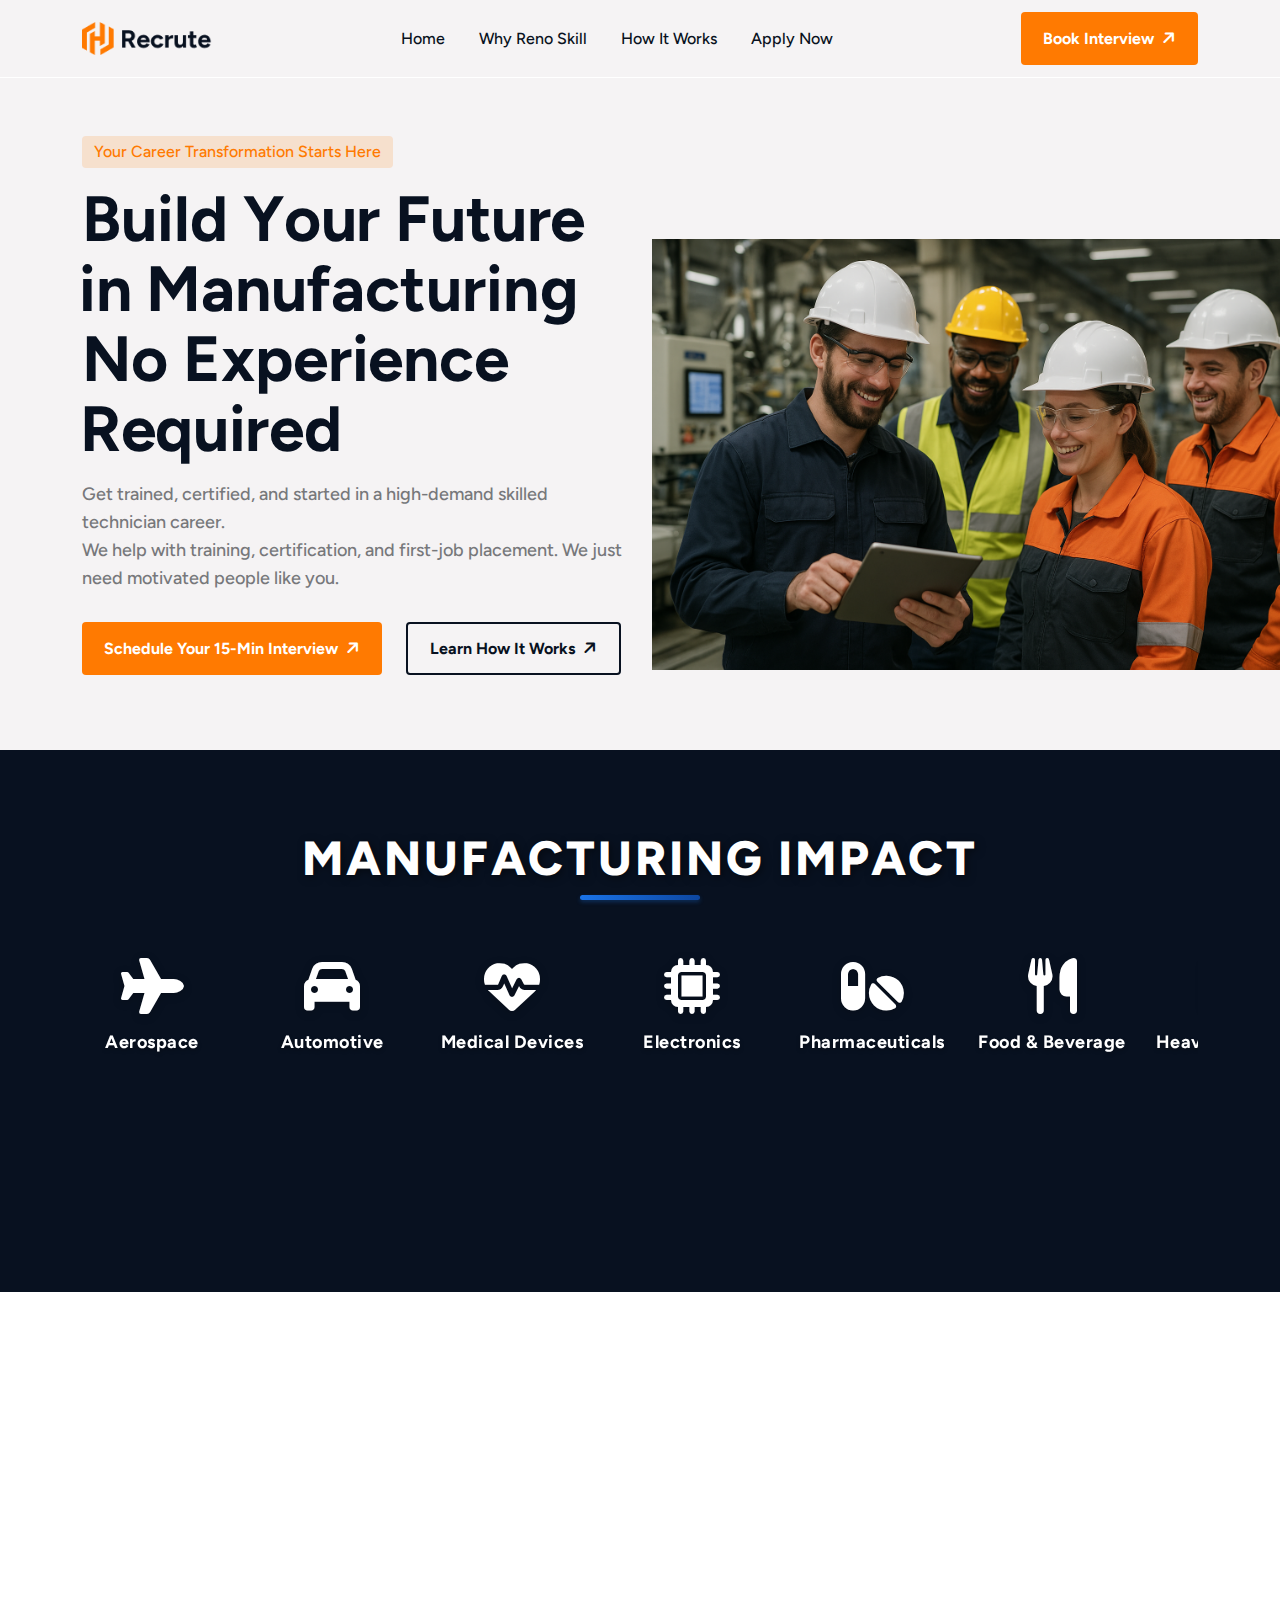
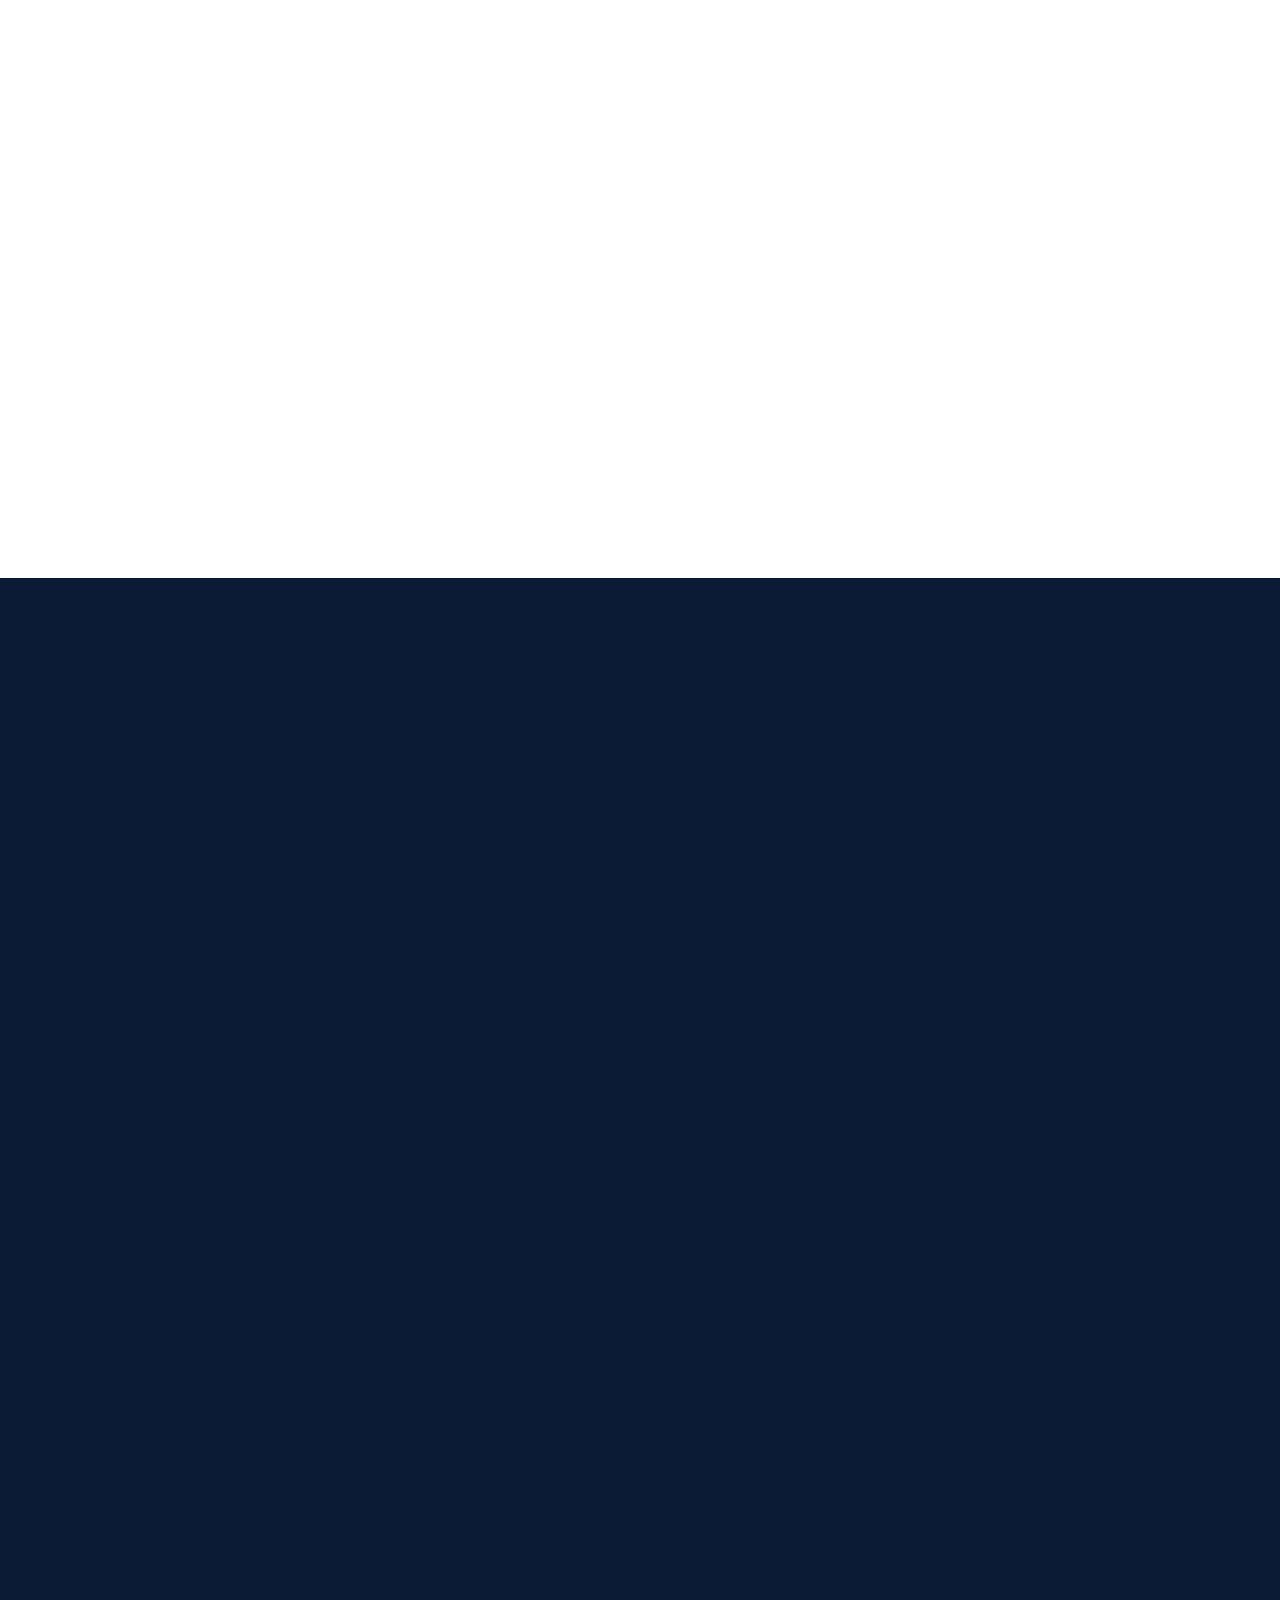
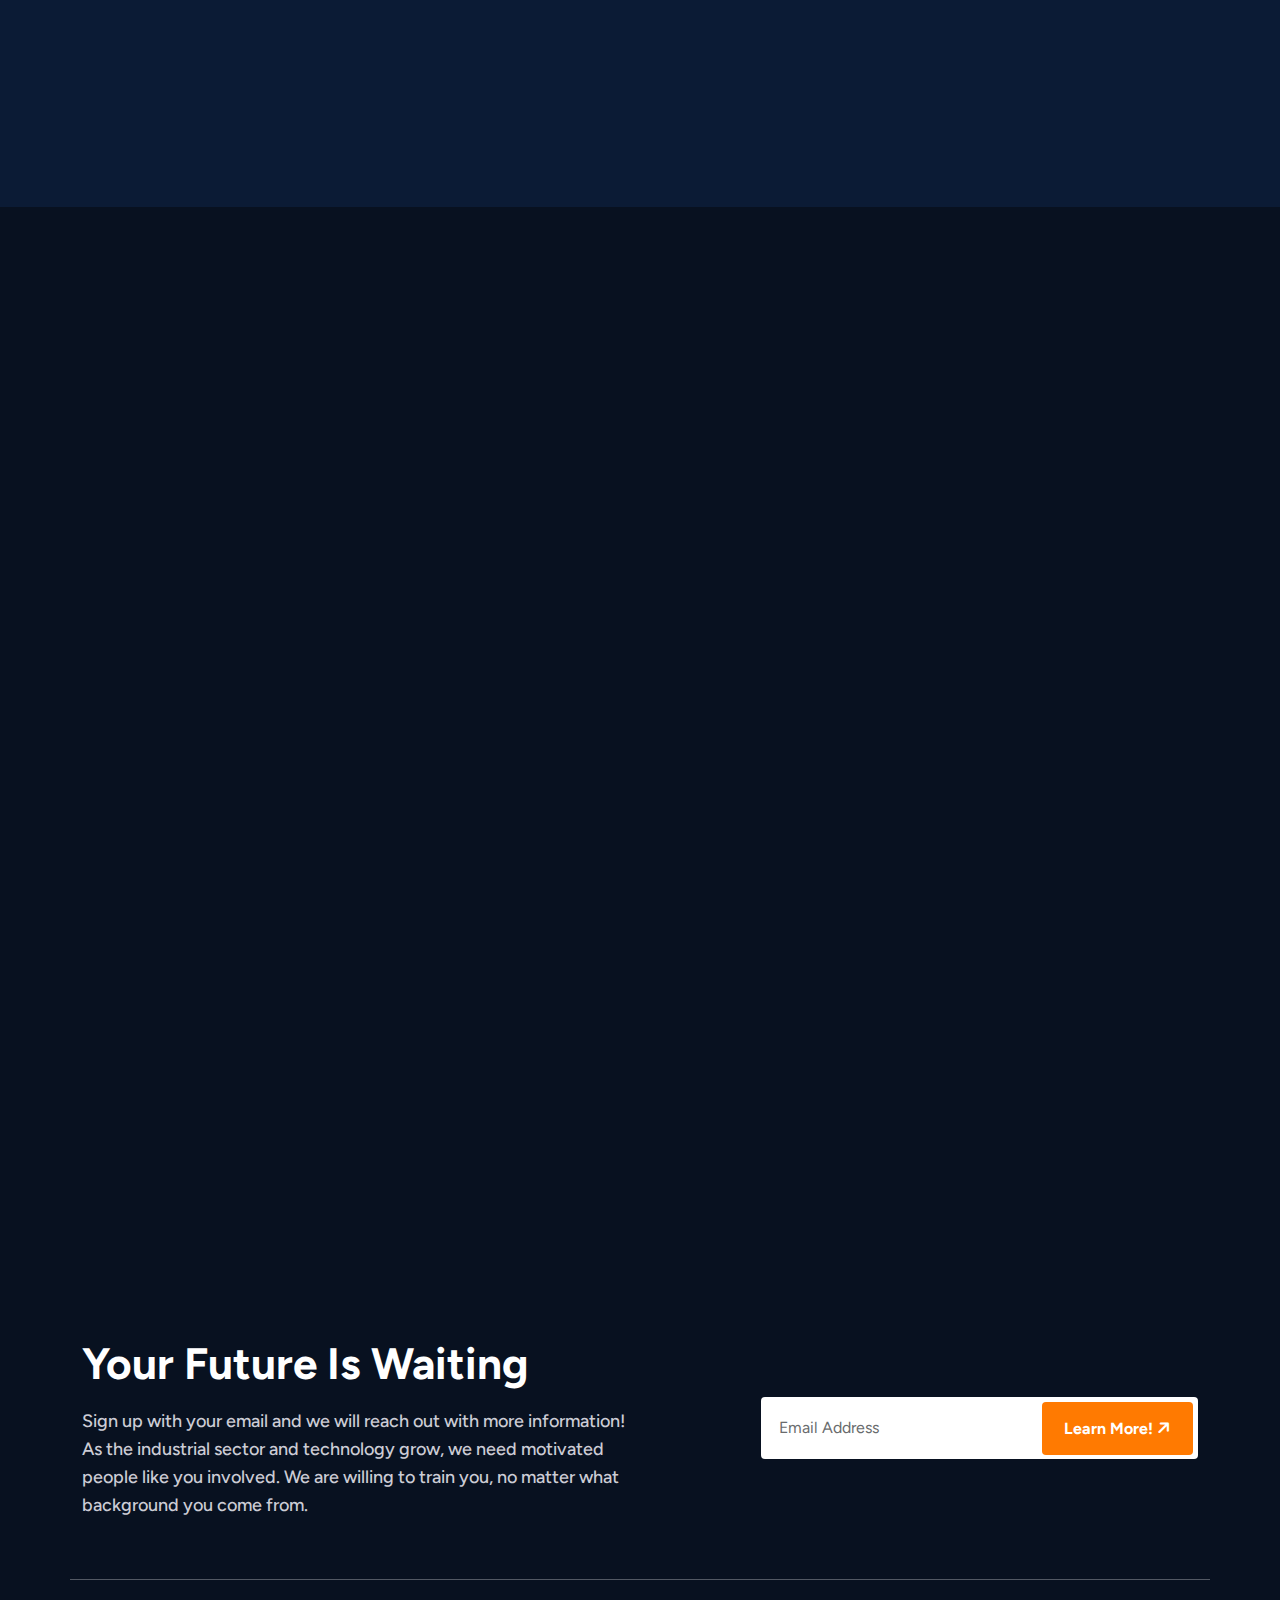
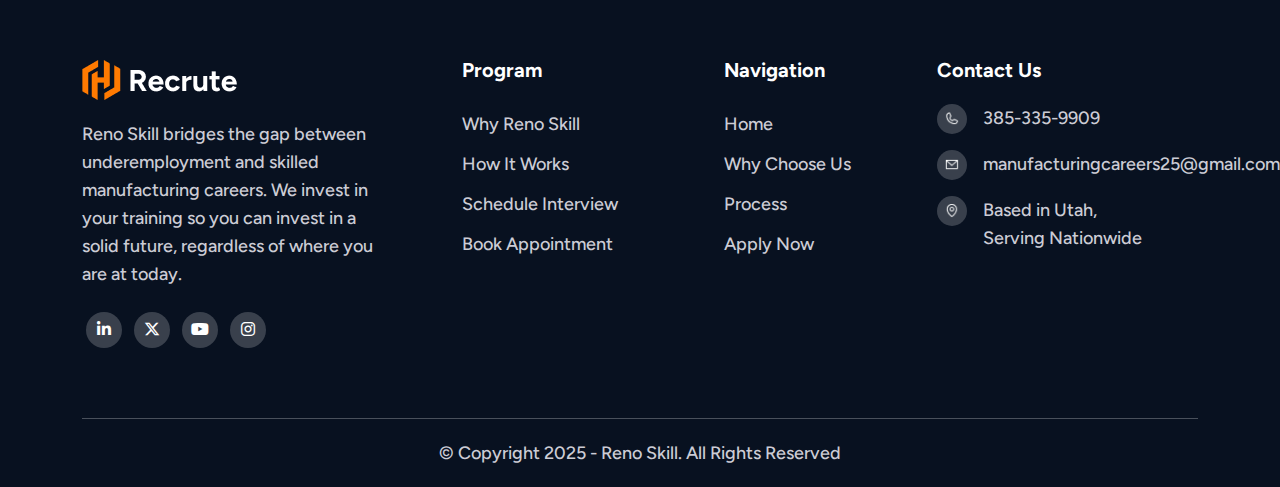
<file: file/index.html>
<!DOCTYPE html>
<html lang="en">
<head>
     <meta charset="UTF-8">
     <meta name="viewport" content="width=device-width, initial-scale=1.0">
     <title>Reno Skill - Career Shift</title>

     <!--=====FAB ICON=======-->
     <link rel="shortcut icon" href="assets/img/logo/titel1.png" type="image/x-icon">


     <!--=====CSS=======-->
     <link rel="stylesheet" href="assets/css/bootstrap.min.css">
     <link rel="stylesheet" href="assets/css/fontawesome.css">
     <link rel="stylesheet" href="assets/css/magnific-popup.css">
     <link rel="stylesheet" href="assets/css/nice-select.css">
     <link rel="stylesheet" href="assets/css/slick-slider.css">
     <link rel="stylesheet" href="assets/css/owl.carousel.min.css">
     <link rel="stylesheet" href="assets/css/aos.css">
     <link rel="stylesheet" href="assets/css/mobile-menu.css">
     <link rel="stylesheet" href="assets/css/main.css">
     <link rel="stylesheet" href="assets/css/responsive-fixes.css">



     <!--=====JQUERY=======-->
     <script src="assets/js/jquery-3-6-0.min.js"></script>
</head>
<body class="body">


  <!-- Preloader Start -->
	<div class="preloader">
		<div class="loading-container">
			<div class="loading"></div>
			<div id="loading-icon"><img src="assets/img/logo/titel1.png" alt=""></div>
		</div>
	</div>
	<!-- Preloader End -->


  <!--=====progress END=======-->

<div class="paginacontainer"> 

  <div class="progress-wrap">
    <svg class="progress-circle svg-content" width="100%" height="100%" viewBox="-1 -1 102 102">
      <path d="M50,1 a49,49 0 0,1 0,98 a49,49 0 0,1 0,-98"/>
    </svg>
  </div>

</div> 

<!--=====progress END=======-->

<!--=====HEADER START=======-->
    <header>
     <div class="header-area header-area1 header-area-all d-none d-lg-block" id="header">
       <div class="container">
         <div class="row">
           <div class="col-12">
             <div class="header-elements">
               <div class="site-logo">
                 <a href="index.html">
                  <img src="assets/img/logo/header-logo1.png" alt="">
                 </a>
               </div>


               <div class="main-menu-ex main-menu-ex1">
                 <ul>
                  <li><a href="index.html">Home</a></li>
                  <li><a href="#why-choose">Why Reno Skill</a></li>
                  <li><a href="#how-it-works">How It Works</a></li>
                  <li><a href="#contact">Apply Now</a></li>
                 </ul>
               </div>



               <div class="header2-buttons">
                    <div class="button">
                      <a class="theme-btn1" href="#contact">Book Interview <span><i class="fa-solid fa-arrow-right"></i></span></a>
                    </div>
               </div>

             </div>
           </div>
         </div>
       </div>
     </div>
   </header>
   <!--=====HEADER END=======-->

          <!--=====Mobile header start=======-->
          <div class="mobile-header mobile-header-main d-block d-lg-none ">
            <div class="container-fluid">
              <div class="col-12">
                <div class="mobile-header-elements">
                  <div class="mobile-logo">
                    <a href="index1.html"><img src="assets/img/logo/header-logo1.png" alt=""></a>
                  </div>
                  <div class="mobile-nav-icon">
                    <i class="fa-duotone fa-bars-staggered"></i>
                  </div>
                </div>
              </div>
            </div>
          </div>
          
          <div class="mobile-sidebar d-block d-lg-none">
            <div class="logo-m">
              <a href="index.html"><img src="assets/img/logo/header-logo1.png" alt=""></a>
            </div>
            <div class="menu-close">
              <i class="fa-solid fa-xmark"></i>
            </div>
            <div class="mobile-nav">
        
              <ul>
                <li><a href="index.html">Home</a></li>
                <li><a href="#why-choose">Why Reno Skill</a></li>
                <li><a href="#how-it-works">How It Works</a></li>
                <li><a href="#contact">Apply Now</a></li>
              </ul>
              
              <div class="mobile-button">
                <a class="theme-btn1" href="#contact">Book Interview <span><i class="fa-solid fa-arrow-right"></i></span></a>
              </div>
    
              <div class="single-footer-items">
                <h3>Contact Us</h3>

                <div class="contact-box">
                  <div class="icon">
                    <img src="assets/img/icons/footer-icon1.png" alt="">
                  </div>
                  <div class="pera">
                    <a href="tel:123-456-7890">123-456-7890</a>
                  </div>
                </div>

                <div class="contact-box">
                  <div class="icon">
                    <img src="assets/img/icons/footer-icon2.png" alt="">
                  </div>
                  <div class="pera">
                    <a href="mailto:hello@renoskill.com">hello@renoskill.com</a>
                  </div>
                </div>

                <div class="contact-box">
                  <div class="icon">
                    <img src="assets/img/icons/footer-icon3.png" alt="">
                  </div>
                  <div class="pera">
                    <a href="#contact">Reno, Nevada <br> Serving Nationwide</a>
                  </div>
                </div>

           </div>
    
              <div class="contact-infos">
                <h3>Our Location</h3>
                <ul class="social-icon">
                  <li><a href="#"><i class="fa-brands fa-linkedin-in"></i></a></li>
                  <li><a href="#"><i class="fa-brands fa-x-twitter"></i></a></li>
                  <li><a href="#"><i class="fa-brands fa-youtube"></i></a></li>
                  <li><a href="#"><i class="fa-brands fa-instagram"></i></a></li>
             </ul>
              </div>
    
            </div>
          </div>
    
          <!--=====Mobile header end=======-->
   

        <!--=====HERO AREA START =======-->

        <div class="hero-area1">
          <div class="container">
            <div class="row align-items-center">
              <div class="col-lg-6">
                <div class="main-heading">
                  <span class="span" data-aos="fade-right" data-aos-duration="800">Your Career Transformation Starts Here</span>
                  <h1 class="text-anime-style-3">Build Your Future in Manufacturing</h1>
                  <h1 class="text-anime-style-3">No Experience Required</h1>
                  <div class="space16"></div>
                  <p data-aos="fade-right" data-aos-duration="1000">Get trained, certified, and started in a high-demand skilled technician career. <br> We help with training, certification, and first-job placement. We just need motivated people like you.</p>

                  <div class="space30"></div>
                  <div class="hero1-buttons" data-aos="fade-right" data-aos-duration="1200">
                    <a class="theme-btn1" href="#contact">Schedule Your 15-Min Interview <span><i class="fa-solid fa-arrow-right"></i></span></a>
                    <a class="theme-btn2" href="#why-choose">Learn How It Works <span><i class="fa-solid fa-arrow-right"></i></span></a>
                  </div>
                </div>
              </div>

              <div class="col-lg-6">
                <div class="hero1-images">
                  <div class="image3 shape-animaiton2" data-aos="zoom-in-up" data-aos-duration="700">
                    <img src="assets/img/hero/manufacturing people.png" alt="">
                  </div>
                </div>
              </div>
            </div>
          </div>
        </div>

        <!--=====HERO AREA END=======-->

        <!--=====HERO SLIDER AREA END=======-->

        <div class="hero1-slider">
          <div class="container">
            <div class="row">
              <div class="col-lg-12">
                <div class="industry-slider-title">
                  <h2>Manufacturing Impact</h2>
                </div>
                <div class="logo-slider industry-slider">
                  <div class="single-slider industry-item">
                    <i class="fa-solid fa-plane"></i>
                    <span>Aerospace</span>
                  </div>
                  <div class="single-slider industry-item">
                    <i class="fa-solid fa-car"></i>
                    <span>Automotive</span>
                  </div>
                  <div class="single-slider industry-item">
                    <i class="fa-solid fa-heartbeat"></i>
                    <span>Medical Devices</span>
                  </div>
                  <div class="single-slider industry-item">
                    <i class="fa-solid fa-microchip"></i>
                    <span>Electronics</span>
                  </div>
                  <div class="single-slider industry-item">
                    <i class="fa-solid fa-pills"></i>
                    <span>Pharmaceuticals</span>
                  </div>
                  <div class="single-slider industry-item">
                    <i class="fa-solid fa-utensils"></i>
                    <span>Food & Beverage</span>
                  </div>
                  <div class="single-slider industry-item">
                    <i class="fa-solid fa-industry"></i>
                    <span>Heavy Machinery</span>
                  </div>
                  <div class="single-slider industry-item">
                    <i class="fa-solid fa-bolt"></i>
                    <span>Energy & Utilities</span>
                  </div>
                  <div class="single-slider industry-item">
                    <i class="fa-solid fa-solar-panel"></i>
                    <span>Renewables</span>
                  </div>
                  <div class="single-slider industry-item">
                    <i class="fa-solid fa-mobile-screen"></i>
                    <span>Telecommunications</span>
                  </div>
                  <div class="single-slider industry-item">
                    <i class="fa-solid fa-robot"></i>
                    <span>Robotics</span>
                  </div>
                  <div class="single-slider industry-item">
                    <i class="fa-solid fa-ship"></i>
                    <span>Marine & Defense</span>
                  </div>
                  <div class="single-slider industry-item">
                    <i class="fa-solid fa-box"></i>
                    <span>Packaging</span>
                  </div>
                  <div class="single-slider industry-item">
                    <i class="fa-solid fa-shopping-cart"></i>
                    <span>Consumer Products</span>
                  </div>
                  <div class="single-slider industry-item">
                    <i class="fa-solid fa-wrench"></i>
                    <span>Tools & Hardware</span>
                  </div>
                  <div class="single-slider industry-item">
                    <i class="fa-solid fa-shirt"></i>
                    <span>Textiles & Apparel</span>
                  </div>
                  <div class="single-slider industry-item">
                    <i class="fa-solid fa-chair"></i>
                    <span>Furniture</span>
                  </div>
                  <div class="single-slider industry-item">
                    <i class="fa-solid fa-recycle"></i>
                    <span>Recycling</span>
                  </div>
                  <div class="single-slider industry-item">
                    <i class="fa-solid fa-gears"></i>
                    <span>Industrial Automation</span>
                  </div>
                </div>
              </div>
            </div>
          </div>
        </div>

        <!--=====HERO SLIDER AREA END=======-->

        <!--=====ABOUT AREA START=======-->

        <div class="chosse1 sp" id="why-choose">
          <div class="container">
            <div class="row align-items-center">
              <div class="col-lg-2">
                <div class="" data-aos="zoom-in-up" data-aos-duration="700">
                  <div class="icon-box">
                    <div class="icon">
                      <img src="assets/img/icons/choose1-icon1.png" alt="">
                    </div>
                    <div class="heading1">
                      <h3><span class="counter">2.1</span>M</h3>
                      <div class="space10"></div>
                      <p>Jobs Available by 2030</p>
                    </div>
                  </div>
                </div>

                <div class="" data-aos="zoom-in-up" data-aos-duration="900">
                  <div class="icon-box">
                    <div class="icon">
                      <img src="assets/img/icons/choose1-icon2.png" alt="">
                    </div>
                    <div class="heading1">
                      <h3><span class="counter">52</span>%</h3>
                      <div class="space10"></div>
                      <p>College Grads Underemployed</p>
                    </div>
                  </div>
                </div>

                <div class="" data-aos="zoom-in-up" data-aos-duration="1200">
                  <div class="icon-box icon-box2">
                    <div class="icon">
                      <img src="assets/img/icons/choose1-icon3.png" alt="">
                    </div>
                    <div class="heading1">
                      <h3>&lt;<span class="counter">1</span></h3>
                      <div class="space10"></div>
                      <p>Year to Career Launch</p>
                    </div>
                  </div>
                </div>

              </div>
              <div class="col-lg-5">
                <div class="image reveal overlay-anim">
                  <img src="assets/img/hero/AdobeStock_1183871375.jpeg" alt="">
                </div>
              </div>
              <div class="col-lg-5">
                <div class="heading1 choose1-heading">
                  <span class="span" data-aos="fade-left" data-aos-duration="700">Why Reno Skill</span>
                  <h2 class="text-anime-style-3">Break Free from Underemployment</h2>
                  <div class="space16"></div>
                  <p data-aos="fade-left" data-aos-duration="900">We help motivated people from any background break into high-demand manufacturing careers in less than a year. We subsidize training costs to make it very little cost to you.</p>

                  <div class="space10"></div>
                  <div class="row" data-aos="fade-left" data-aos-duration="800">
                    <div class="col-lg-6">
                      <ul class="icon-list">
                        <li><span><i class="fa-solid fa-check"></i></span> Fast Transition</li>
                      </ul>
                    </div>
                    <div class="col-lg-6">
                      <ul class="icon-list">
                        <li><span><i class="fa-solid fa-check"></i></span> Industry Certifications</li>
                      </ul>
                    </div>
                    <div class="col-lg-6">
                      <ul class="icon-list">
                        <li><span><i class="fa-solid fa-check"></i></span> Low Cost</li>
                      </ul>
                    </div>
                    <div class="col-lg-6">
                      <ul class="icon-list">
                        <li><span><i class="fa-solid fa-check"></i></span> Career Growth</li>
                      </ul>
                    </div>
                  </div>
                  <div class="space30"></div>
                  <div class="" data-aos="fade-left" data-aos-duration="1100">
                    <a class="theme-btn1" href="#contact">Get Started Today <span><i class="fa-solid fa-arrow-right"></i></span></a>
                  </div>
                </div>
              </div>
            </div>
          </div>
        </div>

        <!--=====ABOUT AREA END=======-->

        <!--=====SERVICE AREA START=======-->

        <div class="contact1 sp" id="how-it-works" style="background: #0B1B35;">
          <div class="container">
            <div class="row">
              <div class="col-lg-10 m-auto text-center">
                <div class="heading1-w">
                  <span class="span" data-aos="zoom-in-left" data-aos-duration="700">How It Works</span>
                  <h2 class="text-anime-style-3">Your Complete Journey to a Manufacturing Career</h2>
                  <div class="space16"></div>
                  <p data-aos="fade-up" data-aos-duration="800">From your first interview to your first day on the job, we guide you through every step. Here's exactly how Reno Skill transforms your career in under 12 months.</p>
                </div>
              </div>
            </div>

            <div class="space60"></div>

            <div class="row align-items-center">
              <div class="col-lg-6">
                <div class="work-img reveal overlay-anim" style="height: 100%; display: flex; align-items: center;">
                  <img src="assets/img/hero/AdobeStock_489725486.jpeg" alt="" style="width: 100%; height: auto; object-fit: cover;">
                </div>
              </div>

              <div class="col-lg-6">
                <div class="heading1-w">

                  <div class="" data-aos="fade-left" data-aos-duration="700">
                    <h4 style="color: #fff; font-size: 24px; margin-bottom: 12px; font-weight: 600;">Step 1: Initial Consultation</h4>
                    <p style="color: #fff; margin-bottom: 25px;">Schedule your free 15-minute free consultation, and help you know what skills are needed in todays growing industrial world.</p>
                  </div>

                  <div class="" data-aos="fade-left" data-aos-duration="800">
                    <h4 style="color: #fff; font-size: 24px; margin-bottom: 12px; font-weight: 600;">Step 2: Training & Certification (6-10 Months)</h4>
                    <p style="color: #fff; margin-bottom: 25px;">Complete hands-on training with certified instructors. Study part-time or full-time—we cover most costs. Earn nationally recognized certifications that validate your comittment to employers.</p>
                  </div>

                  <div class="" data-aos="fade-left" data-aos-duration="900">
                    <h4 style="color: #fff; font-size: 24px; margin-bottom: 12px; font-weight: 600;">Step 3: Employer Matching & Trial Period</h4>
                    <p style="color: #fff; margin-bottom: 25px;">We connect you with vetted manufacturing companies. Complete a paid 2-4 week apprenticeship to ensure it's the right fit. We will help you pivot if not.</p>
                  </div>

                  <div class="" data-aos="fade-left" data-aos-duration="1000">
                    <h4 style="color: #fff; font-size: 24px; margin-bottom: 12px; font-weight: 600;">Step 4: Career Launch & Ongoing Support</h4>
                    <p style="color: #fff; margin-bottom: 25px;">Continue developing new skills and moving up in your career in an industry that needs skilled people to fuel its growth.</p>
                  </div>

                </div>
              </div>

            </div>

            <div class="space60"></div>
            <div class="row">
              <div class="col-lg-12">
                <div class="text-center" data-aos="zoom-in-up" data-aos-duration="700">
                  <a class="theme-btn1" href="#contact">Start Your Journey Today <span><i class="fa-solid fa-arrow-right"></i></span></a>
                </div>
              </div>
            </div>

          </div>
        </div>

        <!--=====SERVICE AREA END=======-->



      <!--=====CONTACT AREA START=======-->

      <div class="contact1 sp" id="contact">
        <div class="container">
          <div class="row align-items-center">
            <div class="col-lg-6">
              <div class="heading1-w">
                <span class="span" data-aos="zoom-in-left" data-aos-duration="700">Ready to Launch Your Career?</span>
                <h2 class="text-anime-style-3">Schedule Your Free 15-Minute Interview Today</h2>
                <div class="space16"></div>
                <p data-aos="fade-right" data-aos-duration="900">Take the first step toward your new career. Our team member will discuss your goals, explain the program, and help you determine if manufacturing training is right for you.</p>

                <div class="" data-aos="fade-right" data-aos-duration="800">
                  <div class="contact1-box">
                    <div class="icon">
                      <img src="assets/img/icons/contact-icon1.png" alt="">
                    </div>
                    <div class="heading">
                      <p>Call Us Today</p>
                      <a href="tel:385-335-9909">385-335-9909</a>
                    </div>
                  </div>
                </div>

                <div class="" data-aos="fade-right" data-aos-duration="1100">
                  <div class="contact1-box">
                    <div class="icon">
                      <img src="assets/img/icons/contact-icon2.png" alt="">
                    </div>
                    <div class="heading">
                      <p>Email Us</p>
                      <a href="mailto:manufacturingcareers25@gmail.com">manufacturingcareers25@gmail.com</a>
                    </div>
                  </div>
                </div>

              </div>
            </div>

            <div class="col-lg-6">
              <div class="contact1-form" data-aos="zoom-out" data-aos-duration="900">
                <div class="heading1">
                  <h3>Book Your 15-Min Online Interview</h3>
                  <div class="space16"></div>
                  <p>Select a time that works best for you. No commitment required—just an honest conversation about your future.</p>
                </div>
                <div class="space10"></div>

                <!-- Calendly inline widget begin -->
                <div class="calendly-inline-widget" data-url="https://calendly.com/manufacturingcareers25/30min" style="min-width:320px;height:700px;width:100%;"></div>
                <script type="text/javascript" src="https://assets.calendly.com/assets/external/widget.js" async></script>
                <!-- Calendly inline widget end -->
              </div>
            </div>

          </div>
        </div>
      </div>

      <!--=====CONTACT AREA END=======-->



            <!--===== CTA AREA START =======-->

            <div class="cta">
              <div class="container">
                <div class="row cta-border align-items-center">
                  <div class="col-lg-6">
                    <div class="heading1-w">
                      <h2>Your Future Is Waiting</h2>
                      <div class="space16"></div>
                      <p>Sign up with your email and we will reach out with more information! <br> As the industrial sector and technology grow, we need motivated people like you involved. We are willing to train you, no matter what background you come from.</p>
                    </div>
                  </div>

                  <div class="col-lg-6">
                    <div class="subscribe-area">
                      <form id="subscribeForm">
                            <input type="email" id="emailInput" placeholder="Email Address" required>
                          <div class="button">
                            <button type="submit" class="theme-btn1">Learn More!<span><i class="fa-solid fa-arrow-right"></i></span></button>
                          </div>
                      </form>
                    </div>
                  </div>
                </div>
              </div>
            </div>

            <!--===== CTA AREA START =======-->

            <!--===== FOOTER AREA START =======-->

                <div class="footer1 _relative">
                  <div class="container">
                       <div class="row">
                            <div class="col-lg-4 col-md-6 col-12">
                                 <div class="single-footer-items footer-logo-area">
                                      <div class="footer-logo">
                                        <a href=""><img src="assets/img/logo/footer-logo1.png" alt=""></a>
                                      </div>
                                      <div class="space20"></div>
                                      <div class="heading1-w">
                                        <p>Reno Skill bridges the gap between underemployment and skilled manufacturing careers. We invest in your training so you can invest in a solid future, regardless of where you are at today.</p>
                                      </div>
                                      <ul class="social-icon">
                                           <li><a href="#"><i class="fa-brands fa-linkedin-in"></i></a></li>
                                           <li><a href="#"><i class="fa-brands fa-x-twitter"></i></a></li>
                                           <li><a href="#"><i class="fa-brands fa-youtube"></i></a></li>
                                           <li><a href="#"><i class="fa-brands fa-instagram"></i></a></li>
                                      </ul>
                                 </div>
                            </div>
        
                            <div class="col-lg col-md-6 col-12">
                                 <div class="single-footer-items">
                                      <h3>Program</h3>
        
                                      <ul class="menu-list">
                                           <li><a href="#why-choose">Why Reno Skill</a></li>
                                           <li><a href="#how-it-works">How It Works</a></li>
                                           <li><a href="#contact">Schedule Interview </a></li>
                                           <li><a href="https://calendly.com/manufacturingcareers25/30min" target="_blank">Book Appointment</a></li>
                                                                                 </ul>
                                 </div>
                            </div>
        
                            <div class="col-lg col-md-6 col-12">
                                 <div class="single-footer-items pl-5">
                                      <h3>Navigation</h3>

                                      <ul class="menu-list">
                                           <li><a href="index.html">Home</a></li>
                                           <li><a href="#why-choose">Why Choose Us</a></li>
                                           <li><a href="#how-it-works">Process</a></li>
                                           <li><a href="#contact">Apply Now</a></li>
                                      </ul>
                                 </div>
                            </div>
        
        
                            <div class="col-lg-3 col-md-6 col-12">
                                 <div class="single-footer-items">
                                      <h3>Contact Us</h3>

                                      <div class="contact-box">
                                        <div class="icon">
                                          <img src="assets/img/icons/footer-icon1.png" alt="">
                                        </div>
                                        <div class="pera">
                                          <a href="tel:385-335-9909">385-335-9909</a>
                                        </div>
                                      </div>

                                      <div class="contact-box">
                                        <div class="icon">
                                          <img src="assets/img/icons/footer-icon2.png" alt="">
                                        </div>
                                        <div class="pera">
                                          <a href="mailto:manufacturingcareers25@gmail.com">manufacturingcareers25@gmail.com</a>
                                        </div>
                                      </div>

                                      <div class="contact-box">
                                        <div class="icon">
                                          <img src="assets/img/icons/footer-icon3.png" alt="">
                                        </div>
                                        <div class="pera">
                                          <a href="#contact">Based in Utah,<br> Serving Nationwide</a>
                                        </div>
                                      </div>

                                 </div>
                            </div>
        
                       </div>
        
                       <div class="space70"></div>
                  </div>

                  <div class="copyright-area _relative">
                    <div class="container">
                      <div class="row align-items-center">
                        <div class="col-md-12">
                             <div class="coppyright">
                               <p>© Copyright 2025 - Reno Skill. All Rights Reserved</p>
                             </div>
                        </div>
                   </div>
                  </div>
                    
               </div>
      
            </div>
        
                <!--===== FOOTER AREA END =======-->



     <script src="assets/js/bootstrap.min.js"></script>
     <script src="assets/js/aos.js"></script>
     <script src="assets/js/fontawesome.js"></script>
     <script src="assets/js/mobile-menu.js"></script>
     <script src="assets/js/jquery.magnific-popup.js"></script>
     <script src="assets/js/owl.carousel.min.js"></script>
     <script src="assets/js/slick-slider.js"></script>
     <script src="assets/js/gsap.min.js"></script>
     <script src="assets/js/jquery.countup.js"></script>
     <script src="assets/js/ScrollTrigger.min.js"></script>
     <script src="assets/js/Splitetext.js"></script>
     <script src="assets/js/SmoothScroll.js"></script>
     <script src="assets/js/text-animation.js"></script>
     <script src="assets/js/jquery.lineProgressbar.js"></script>
     <script src="assets/js/tilt.jquery.js"></script>
     <script src="assets/js/main.js"></script>

     <!-- Email Subscription Handler -->
     <script>
       document.getElementById('subscribeForm').addEventListener('submit', async function(e) {
         e.preventDefault();

         const emailInput = document.getElementById('emailInput');
         const submitButton = this.querySelector('button[type="submit"]');
         const buttonText = submitButton.innerHTML;
         const email = emailInput.value.trim();

         if (!email) return;

         // Disable button and show sending state
         submitButton.disabled = true;
         submitButton.innerHTML = 'Sending... <span><i class="fa-solid fa-spinner fa-spin"></i></span>';
         submitButton.style.opacity = '0.7';

         try {
           const response = await fetch('https://script.google.com/macros/s/AKfycbyLziU0JNGNsDaxBKPuq0cYFsSU4o_8nsFCHHx1OpxGU-p3vc-A1531pvw388L7Wri7_w/exec', {
             method: 'POST',
             mode: 'no-cors',
             headers: {
               'Content-Type': 'application/json'
             },
             body: JSON.stringify({ email: email })
           });

           // Show success state
           submitButton.innerHTML = 'Sent! <span><i class="fa-solid fa-check"></i></span>';
           submitButton.style.opacity = '1';
           emailInput.value = '';

           // Show confirmation alert
           setTimeout(() => {
             alert("Thanks! Our team will reach out with more information shortly.");

             // Reset button after alert
             submitButton.disabled = false;
             submitButton.innerHTML = buttonText;
           }, 500);

         } catch (error) {
           console.error('Error:', error);

           // Reset button on error
           submitButton.disabled = false;
           submitButton.innerHTML = buttonText;
           submitButton.style.opacity = '1';

           alert('Something went wrong. Please try again.');
         }
       });
     </script>
</body>
</html>
</file>
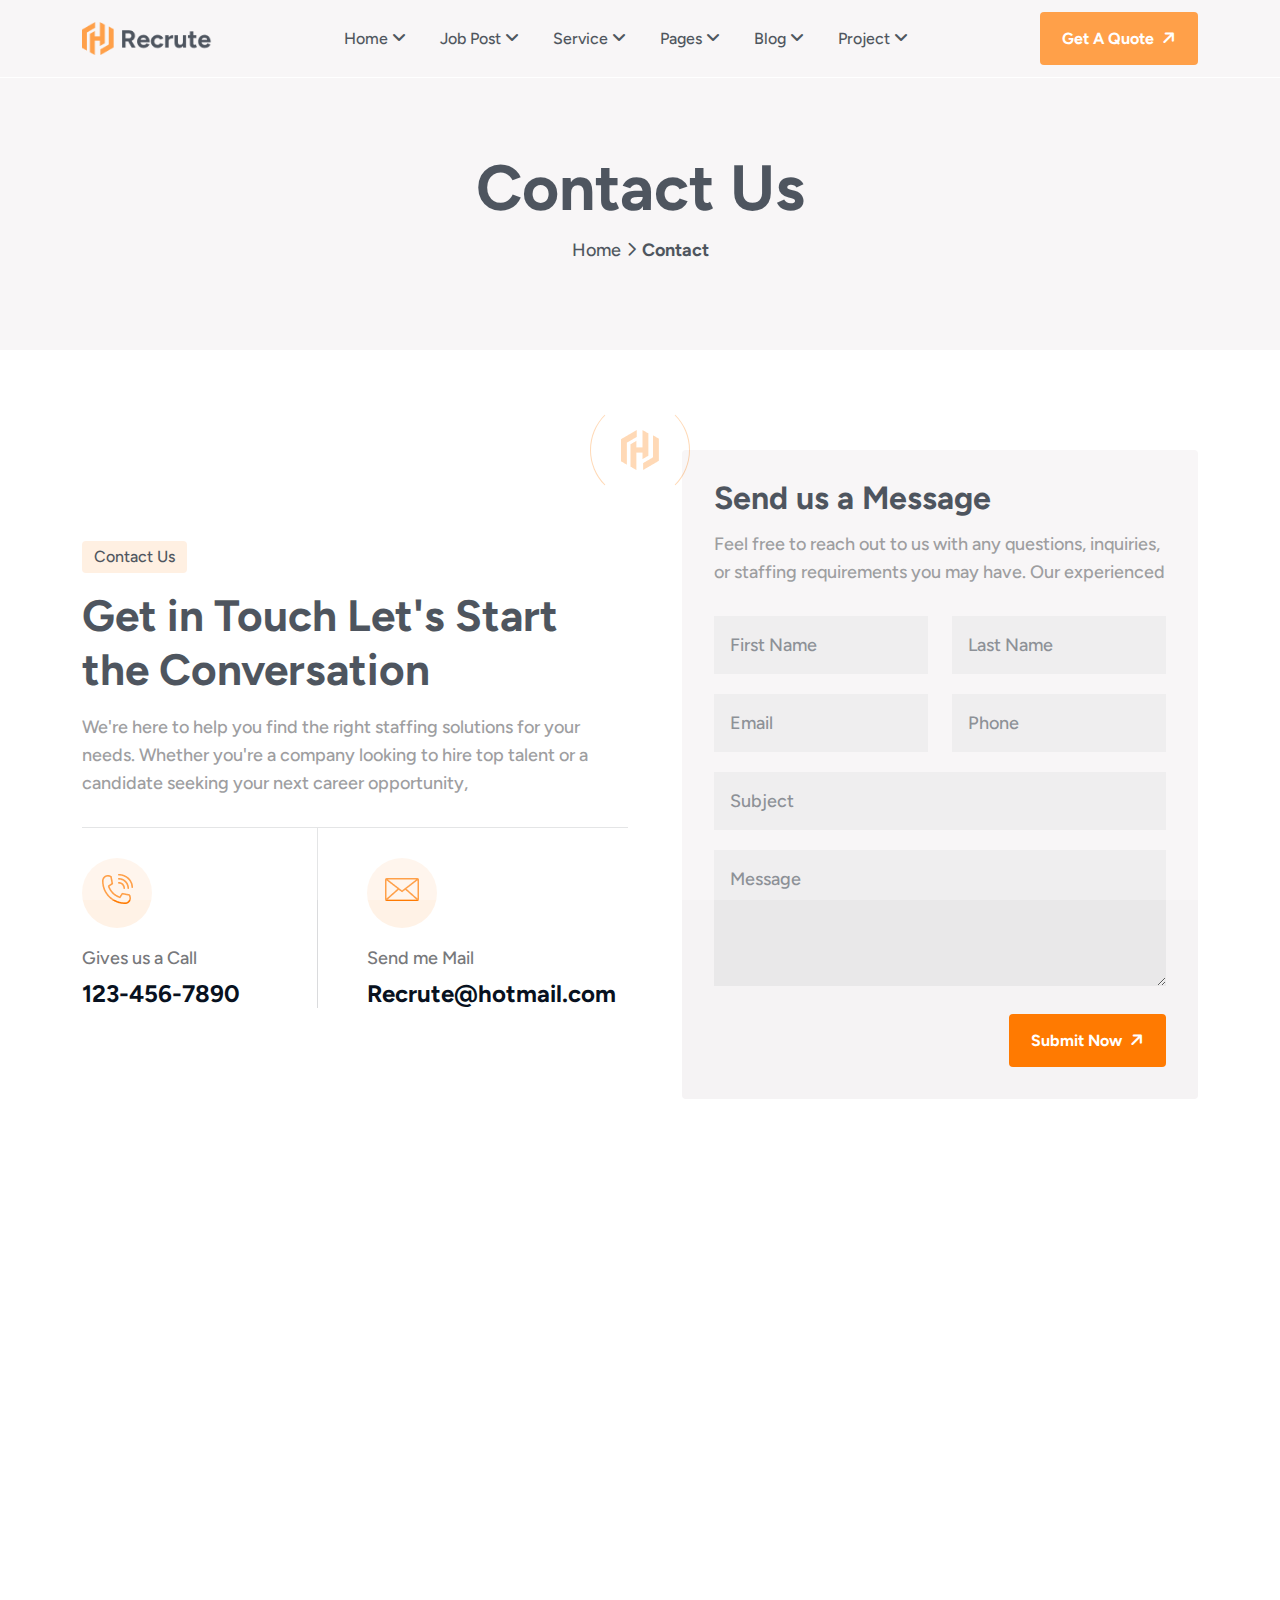
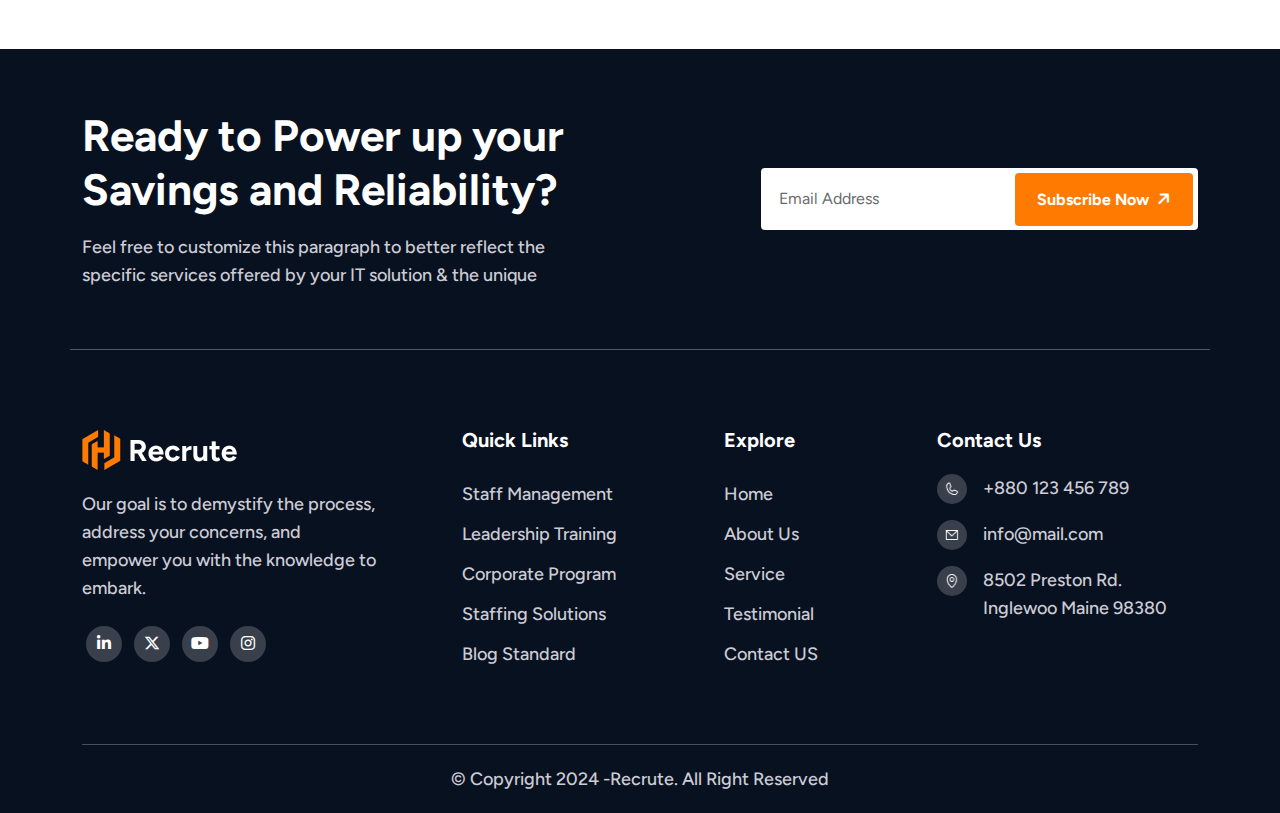
<file: file/contact.html>
<!DOCTYPE html>
<html lang="en">
<head>
     <meta charset="UTF-8">
     <meta name="viewport" content="width=device-width, initial-scale=1.0">
     <title>Recrute || Contact</title>

     <!--=====FAB ICON=======-->
     <link rel="shortcut icon" href="assets/img/logo/titel1.png" type="image/x-icon">


     <!--=====CSS=======-->
     <link rel="stylesheet" href="assets/css/bootstrap.min.css">
     <link rel="stylesheet" href="assets/css/fontawesome.css">
     <link rel="stylesheet" href="assets/css/magnific-popup.css">
     <link rel="stylesheet" href="assets/css/nice-select.css">
     <link rel="stylesheet" href="assets/css/slick-slider.css">
     <link rel="stylesheet" href="assets/css/owl.carousel.min.css">
     <link rel="stylesheet" href="assets/css/aos.css">
     <link rel="stylesheet" href="assets/css/mobile-menu.css">
     <link rel="stylesheet" href="assets/css/main.css">
     <link rel="stylesheet" href="assets/css/responsive-fixes.css">
     <link rel="stylesheet" href="assets/css/mobile-enhancements.css">



     <!--=====JQUERY=======-->
     <script src="assets/js/jquery-3-6-0.min.js"></script>
</head>
<body class="body">

    <!-- Preloader Start -->
	<div class="preloader">
		<div class="loading-container">
			<div class="loading"></div>
			<div id="loading-icon"><img src="assets/img/logo/titel1.png" alt=""></div>
		</div>
	</div>
	<!-- Preloader End -->

  <!--=====progress END=======-->

<div class="paginacontainer"> 

  <div class="progress-wrap">
    <svg class="progress-circle svg-content" width="100%" height="100%" viewBox="-1 -1 102 102">
      <path d="M50,1 a49,49 0 0,1 0,98 a49,49 0 0,1 0,-98"/>
    </svg>
  </div>

</div> 

<!--=====progress END=======-->

<!--=====HEADER START=======-->
    <header>
     <div class="header-area header-area1 header-area-all d-none d-lg-block" id="header">
       <div class="container">
         <div class="row">
           <div class="col-12">
             <div class="header-elements">
               <div class="site-logo">
                 <a href="index.html">
                  <img src="assets/img/logo/header-logo1.png" alt="">
                 </a>
               </div>


               <div class="main-menu-ex main-menu-ex1">
                <ul>
                 <li><a href="#">Home <i class="fa-solid fa-angle-down"></i></a>
                   <div class="tp-submenu">
                     <div class="row">
                        <div class="col-lg-12">
                         <div class="all-images-menu">
                           <div class="homemenu-thumb">
                             <div class="img1">
                             <img src="assets/img/demo/demo1.jpg" alt="">
                             </div>
                              <div class="homemenu-btn">
                               <a class="header-btn1" target="_blank" href="index.html">Multi Page <i class="fa-solid fa-arrow-right"></i></a>
                               <div class="space16"></div>
                               <a class="header-btn1" target="_blank" href="single-index1.html" target="_blank">One page <i class="fa-solid fa-arrow-right"></i></a>
                              </div>
                              <a href="index.html" target="_blank" class="bottom-heading">Home V1</a>
                           </div>
                        
                         <div class="homemenu-thumb">
                           <div class="img1">
                             <img src="assets/img/demo/demo2.jpg" alt="">
                           </div>
                            <div class="homemenu-btn">
                             <a class="header-btn1" target="_blank" href="index2.html">Multi Page <i class="fa-solid fa-arrow-right"></i></a>
                             <div class="space16"></div>
                             <a class="header-btn1" target="_blank" href="single-index2.html" target="_blank">One page <i class="fa-solid fa-arrow-right"></i></a>           
                             </div>
                             <a href="index2.html" target="_blank" class="bottom-heading">Home V2</a>
                         </div>


                       <div class="homemenu-thumb">
                         <div class="img1">
                           <img src="assets/img/demo/demo3.jpg" alt="">
                         </div>
                          <div class="homemenu-btn">
                           <a class="header-btn1" target="_blank" href="index3.html">Multi Page <i class="fa-solid fa-arrow-right"></i></a>
                           <div class="space16"></div>
                           <a class="header-btn1" target="_blank" href="single-index3.html" target="_blank">One page <i class="fa-solid fa-arrow-right"></i></a>                           
                         </div>
                         <a href="index3.html" target="_blank" class="bottom-heading">Home V3</a>
                       </div>

                       <div class="homemenu-thumb">
                         <div class="img1">
                           <img src="assets/img/demo/demo4.jpg" alt="">
                         </div>
                          <div class="homemenu-btn">
                           <a class="header-btn1" target="_blank" href="index4.html">Multi Page <i class="fa-solid fa-arrow-right"></i></a>
                           <div class="space16"></div>
                           <a class="header-btn1" target="_blank" href="single-index4.html" target="_blank">One page <i class="fa-solid fa-arrow-right"></i></a>
                         </div>
                         <a href="index4.html" target="_blank" class="bottom-heading">Home V4</a>
                       </div>

                         <div class="homemenu-thumb" style="margin: 0 0 20px 0;">
                           <div class="img1">
                             <img src="assets/img/demo/demo5.jpg" alt="">
                           </div>
                           <div class="homemenu-btn">
                             <a class="header-btn1" target="_blank" href="index5.html">Multi Page <i class="fa-solid fa-arrow-right"></i></a>
                             <div class="space16"></div>
                             <a class="header-btn1" target="_blank" href="single-index5.html" target="_blank">One page <i class="fa-solid fa-arrow-right"></i></a>                       
                           </div>
                           <a href="index5.html" target="_blank" class="bottom-heading">Home V5</a>
                         </div>
                       </div>

                       <div class="all-images-menu">
                         <div class="homemenu-thumb">
                           <div class="img1">
                           <img src="assets/img/demo/demo6.jpg" alt="">
                           </div>
                            <div class="homemenu-btn">
                             <a class="header-btn1" target="_blank" href="index6.html">Multi Page <i class="fa-solid fa-arrow-right"></i></a>
                             <div class="space16"></div>
                             <a class="header-btn1" target="_blank" href="single-index6.html" target="_blank">One page <i class="fa-solid fa-arrow-right"></i></a>
                            </div>
                            <a href="index6.html" target="_blank" class="bottom-heading">Home V6</a>
                         </div>
                      
                       <div class="homemenu-thumb">
                         <div class="img1">
                           <img src="assets/img/demo/demo7.jpg" alt="">
                         </div>
                          <div class="homemenu-btn">
                           <a class="header-btn1" target="_blank" href="index7.html">Multi Page <i class="fa-solid fa-arrow-right"></i></a>
                           <div class="space16"></div>
                           <a class="header-btn1" target="_blank" href="single-index7.html" target="_blank">One page <i class="fa-solid fa-arrow-right"></i></a>           
                           </div>
                           <a href="index7.html" target="_blank" class="bottom-heading">Home V7</a>
                       </div>


                     <div class="homemenu-thumb">
                       <div class="img1">
                         <img src="assets/img/demo/demo8.jpg" alt="">
                       </div>
                        <div class="homemenu-btn">
                         <a class="header-btn1" target="_blank" href="index8.html">Multi Page <i class="fa-solid fa-arrow-right"></i></a>
                         <div class="space16"></div>
                         <a class="header-btn1" target="_blank" href="single-index8.html" target="_blank">One page <i class="fa-solid fa-arrow-right"></i></a>                           
                       </div>
                       <a href="index8.html" target="_blank" class="bottom-heading">Home V8</a>
                     </div>

                     <div class="homemenu-thumb">
                       <div class="img1">
                         <img src="assets/img/demo/demo9.jpg" alt="">
                       </div>
                        <div class="homemenu-btn">
                         <a class="header-btn1" target="_blank" href="index9.html">Multi Page <i class="fa-solid fa-arrow-right"></i></a>
                         <div class="space16"></div>
                         <a class="header-btn1" target="_blank" href="single-index9.html" target="_blank">One page <i class="fa-solid fa-arrow-right"></i></a>
                       </div>
                       <a href="index9.html" target="_blank" class="bottom-heading">Home V9</a>
                     </div>

                       <div class="homemenu-thumb" style="margin: 0 0 20px 0;">
                         <div class="img1">
                           <img src="assets/img/demo/demo10.jpg" alt="">
                         </div>
                         <div class="homemenu-btn">
                           <a class="header-btn1" target="_blank" href="index10.html">Multi Page <i class="fa-solid fa-arrow-right"></i></a>
                           <div class="space16"></div>
                           <a class="header-btn1" target="_blank" href="single-index10.html" target="_blank">One page <i class="fa-solid fa-arrow-right"></i></a>                       
                         </div>
                         <a href="index10.html" target="_blank" class="bottom-heading">Home V10</a>
                       </div>
                     </div>

                     </div>
                   </div>
                  </div>
                 </li>

                  

                  <li class="dropdown-menu-parrent"><a href="#" class="main1" >Job Post <i class="fa-solid fa-angle-down"></i></a>
                   <ul>
                    <li><a href="job-post.html">Job Post</a></li>
                    <li><a href="job-details.html">Job Details</a></li>
                   </ul>
                 </li>

                 <li class="dropdown-menu-parrent"><a href="#" class="main1" >Service <i class="fa-solid fa-angle-down"></i></a>
                   <ul>
                    <li><a href="service.html">Service</a></li>
                    <li  class="has-dropdown has-dropdown1"><a href="service-details.html" class="main">Service Detials<span><i class="fa-solid fa-angle-right"></i></span></a>
                     <ul class="sub-menu">
                       <li><a href="service-details-left.html">Details Left</a></li>
                       <li><a href="service-details-right.html">Details Right</a></li>
                       <li><a href="service-details.html">Single Details</a></li>
                     </ul>
                   </li>
                   </ul>
                 </li>


                  <li class="dropdown-menu-parrent"><a href="#" class="main1">Pages <i class="fa-solid fa-angle-down"></i></a>
                    <div class="mega-menu-all">
                     <div class="row">
                       <div class="col-md-3">
                         <div class="mega-menu-single dis1">
                           <h3>Our Services</h3>
                           <ul>
                             <li><a href="service.html">Service</a></li>
                             <li><a href="service-details-left.html">Details Left</a></li>
                             <li><a href="service-details-right.html">Details Right</a></li>
                             <li><a href="service-details.html">Single Details</a></li>
                           </ul>
                         </div>
                       </div>

                       <div class="col-md-3">
                         <div class="mega-menu-single">
                           <h3>News Letter</h3>
                           <ul>
                             <li><a href="blog.html">Blog</a></li>
                             <li><a href="blog-details-left.html">Details Left</a></li>
                             <li><a href="blog-details-right.html">Details Right</a></li>
                             <li><a href="blog-details.html">Single Details</a></li>
                           </ul>
                         </div>
                       </div>

                       <div class="col-md-3">
                         <div class="mega-menu-single">
                           <h3>Page's</h3>
                           <ul>
                             <li><a href="about.html">About Us</a></li>
                             <li><a href="team.html">Our Team</a></li>
                             <li><a href="testimonial.html">Testimonial</a></li>
                             <li><a href="error.html">ERROR 404</a></li>

                           </ul>
                         </div>
                       </div>

                       <div class="col-md-3">
                         <div class="mega-menu-single">
                           <h3>Our Project's</h3>
                           <ul>
                             <li><a href="project.html">Project</a></li>
                             <li><a href="project-details-left.html">Details Left</a></li>
                             <li><a href="project-details-right.html">Details Right</a></li>
                             <li><a href="project-details.html">Single Details</a></li>
                           </ul>
                         </div>
                       </div>

                     </div>
                    </div>
                  </li>

                  <li class="dropdown-menu-parrent"><a href="#" class="main1">Blog <i class="fa-solid fa-angle-down"></i></a>
                   <ul>
                    <li><a href="blog.html">Blog</a></li>
                    <li  class="has-dropdown has-dropdown1"><a href="blog-details.html" class="main">Blog Detials<span><i class="fa-solid fa-angle-right"></i></span></a>
                     <ul class="sub-menu">
                       <li><a href="blog-details-left.html">Details Left</a></li>
                       <li><a href="blog-details-right.html">Details Right</a></li>
                       <li><a href="blog-details.html">Single Details</a></li>
                     </ul>
                   </li>
                   </ul>
                 </li>

                 <li class="dropdown-menu-parrent"><a class="main1" href="#">Project <i class="fa-solid fa-angle-down"></i></a>
                   <ul>
                    <li><a href="project.html">Project</a></li>
                    <li  class="has-dropdown has-dropdown1"><a href="blog-details.html" class="main">Blog Detials<span><i class="fa-solid fa-angle-right"></i></span></a>
                     <ul class="sub-menu">
                       <li><a href="project-details-left.html">Details Left</a></li>
                       <li><a href="project-details-right.html">Details Right</a></li>
                       <li><a href="project-details.html">Single Details</a></li>
                     </ul>
                   </li>
                   </ul>
                 </li>
                    
                </ul>
              </div>



               <div class="header2-buttons">
                    <div class="button">
                      <a class="theme-btn1" href="contact.html">Get A Quote <span><i class="fa-solid fa-arrow-right"></i></span></a>
                    </div>
               </div>

             </div>
           </div>
         </div>
       </div>
     </div>
   </header>
   <!--=====HEADER END=======-->
   
             <!--=====Mobile header start=======-->
             <div class="mobile-header mobile-header-main d-block d-lg-none ">
                <div class="container-fluid">
                  <div class="col-12">
                    <div class="mobile-header-elements">
                      <div class="mobile-logo">
                        <a href="index1.html"><img src="assets/img/logo/header-logo1.png" alt=""></a>
                      </div>
                      <div class="mobile-nav-icon">
                        <i class="fa-duotone fa-bars-staggered"></i>
                      </div>
                    </div>
                  </div>
                </div>
              </div>
              
              <div class="mobile-sidebar d-block d-lg-none">
                <div class="logo-m">
                  <a href="index.html"><img src="assets/img/logo/header-logo1.png" alt=""></a>
                </div>
                <div class="menu-close">
                  <i class="fa-solid fa-xmark"></i>
                </div>
                <div class="mobile-nav">
            
                  <ul>
                    <li class="has-dropdown"><a href="#">Home </a> 
                      <ul class="sub-menu">
                        <li  class="has-dropdown has-dropdown1"><a href="#">Multipage</a>
                          <ul class="sub-menu">
                            <li><a href="index.html">Home 1</a></li>
                            <li><a href="index2.html">Home 2</a></li>
                            <li><a href="index3.html">Home 3</a></li>
                            <li><a href="index4.html">Home 4</a></li>
                            <li><a href="index5.html">Home 5</a></li>
                            <li><a href="index6.html">Home 6</a></li>
                            <li><a href="index7.html">Home 7</a></li>
                            <li><a href="index8.html">Home 8</a></li>
                            <li><a href="index9.html">Home 9</a></li>
                            <li><a href="index10.html">Home 10</a></li>
                          </ul>
                        </li>
                        <li  class="has-dropdown has-dropdown1"><a href="#">Landing Page</a>
                          <ul class="sub-menu">
                            <li><a href="single-index1.html">Home 1</a></li>
                            <li><a href="single-index2.html">Home 2</a></li>
                            <li><a href="single-index3.html">Home 3</a></li>
                            <li><a href="single-index4.html">Home 4 </a></li>
                            <li><a href="single-index5.html">Home 5</a></li>
                            <li><a href="single-index6.html">Home 6</a></li>
                            <li><a href="single-index7.html">Home 7</a></li>
                            <li><a href="single-index8.html">Home 8</a></li>
                            <li><a href="single-index9.html">Home 9</a></li>
                            <li><a href="single-index10.html">Home 10</a></li>
                          </ul>
                        </li>
                      </ul>
                  </li>
                  <li><a href="about.html">About Us</a></li>
                  <li class="has-dropdown"><a href="#">Service</a> 
                    <ul class="sub-menu">
                        <li><a href="service.html">Service</a></li>
                        <li><a href="service-details-left.html">Service Left</a></li>
                        <li><a href="service-details-right.html">Service Right</a></li>
                        <li><a href="service-details.html">Service Details</a></li>
                    </ul>
                </li>
        
                <li class="has-dropdown"><a href="#">Pages</a> 
                  <ul class="sub-menu">
                    <li><a href="contact.html">Contact</a></li>
                    <li><a href="job-post.html">Job Post</a></li>
                    <li><a href="job-details.html">Job Details</a></li>
                    <li><a href="team.html">Team</a></li>
                    <li><a href="testimonial.html">Testimonial</a></li>
                    <li><a href="error.html">404</a></li>
                  </ul>
                </li>
          
                    <li class="has-dropdown"><a href="#">Blog</a> 
                      <ul class="sub-menu">
                        <li><a href="blog.html">Blog</a></li>
                              <li><a href="blog-details-left.html">Details Left</a></li>
                              <li><a href="blog-details-right.html">Details Right</a></li>
                              <li><a href="blog-details.html">Blog Details</a></li>
                      </ul>
                  </li>
        
                  <li class="has-dropdown"><a href="#">Project</a> 
                    <ul class="sub-menu">
                      <li><a href="project.html">Project</a></li>
                      <li><a href="project-details-left.html">Project Left</a></li>
                      <li><a href="project-details-right.html">Project Right</a></li>
                      <li><a href="project-details.html">Project Details</a></li>
                    </ul>
                </li>
          
                  </ul>
                  
                  <div class="mobile-button">
                    <a class="theme-btn1" href="service.html">Learn More <span><i class="fa-solid fa-arrow-right"></i></span></a>
                  </div>
        
                  <div class="single-footer-items">
                    <h3>Contact Us</h3>
    
                    <div class="contact-box">
                      <div class="icon">
                        <img src="assets/img/icons/footer-icon1.png" alt="">
                      </div>
                      <div class="pera">
                        <a href="tel:+880123456789">+880 123 456 789</a>
                      </div>
                    </div>
    
                    <div class="contact-box">
                      <div class="icon">
                        <img src="assets/img/icons/footer-icon2.png" alt="">
                      </div>
                      <div class="pera">
                        <a href="mailto:info@mail.com">info@mail.com</a>
                      </div>
                    </div>
    
                    <div class="contact-box">
                      <div class="icon">
                        <img src="assets/img/icons/footer-icon3.png" alt="">
                      </div>
                      <div class="pera">
                        <a href="tel:+880123456789">8502 Preston Rd. <br> Inglewoo Maine 98380</a>
                      </div>
                    </div>
    
               </div>
        
                  <div class="contact-infos">
                    <h3>Our Location</h3>
                    <ul class="social-icon">
                      <li><a href="#"><i class="fa-brands fa-linkedin-in"></i></a></li>
                      <li><a href="#"><i class="fa-brands fa-x-twitter"></i></a></li>
                      <li><a href="#"><i class="fa-brands fa-youtube"></i></a></li>
                      <li><a href="#"><i class="fa-brands fa-instagram"></i></a></li>
                 </ul>
                  </div>
        
                </div>
              </div>
        
              <!--=====Mobile header end=======-->

        <!--=====HERO AREA START =======-->

        <div class="common-hero">
            <div class="container">
                <div class="row">
                    <div class="col-lg-6 m-auto text-center">
                        <div class="main-heading">
                            <h1>Contact Us</h1>
                            <div class="pages-intro">
                                <a href="index.html">Home </a>
                                <span><i class="fa-regular fa-angle-right"></i></span>
                                <p>Contact</p>
                            </div>
                        </div>
                    </div>
                </div>
            </div>
        </div>
        <!--=====HERO AREA END=======-->
        
        <!--=====CONTACT AREA START=======-->

        <div class="contact-page sp">
            <div class="container">
                <div class="row align-items-center">
                    <div class="col-lg-6">
                        <div class="heading1">
                            <span class="span">Contact Us</span>
                            <h2>Get in Touch Let's Start the Conversation</h2>
                            <div class="space16"></div>
                            <p>We're here to help you find the right staffing solutions for your needs. Whether you're a company looking to hire top talent or a candidate seeking your next career opportunity,</p>
                        </div>

                        <div class="contact-page-box">
                            <div class="row">
                                <div class="col-lg-6">
                                    <div class="contact-box">
                                        <div class="icon">
                                            <img src="assets/img/icons/contact-icon1.png" alt="">
                                        </div>
                                        <div class="heading1">
                                            <p>Gives us a Call</p>
                                            <h4><a href="tel:123-456-7890">123-456-7890</a></h4>
                                        </div>
                                    </div>
                                </div>

                                <div class="col-lg-6">
                                    <div class="contact-box contact-box2">
                                        <div class="icon">
                                            <img src="assets/img/icons/contact-icon2.png" alt="">
                                        </div>
                                        <div class="heading1">
                                            <p>Send me Mail</p>
                                            <h4><a href="mailto:Recrute@hotmail.com">Recrute@hotmail.com</a></h4>
                                        </div>
                                    </div>
                                </div>

                            </div>
                        </div>
                    </div>

                    <div class="col-lg-6">
                        <div class="contact1-form">
                          <div class="heading1">
                            <h3>Send us a Message</h3>
                            <div class="space16"></div>
                            <p>Feel free to reach out to us with any questions, inquiries, or staffing requirements you may have. Our experienced</p>
                          </div>
                          <div class="space10"></div>
            
                          <form action="#">
                            <div class="row">
                              <div class="col-md-6">
                                <div class="single-input">
                                  <input type="text" placeholder="First Name">
                                </div>
                              </div>
            
                              <div class="col-md-6">
                                <div class="single-input">
                                  <input type="text" placeholder="Last Name">
                                </div>
                              </div>
            
                              <div class="col-md-6">
                                <div class="single-input">
                                  <input type="email" placeholder="Email">
                                </div>
                              </div>
            
                              <div class="col-md-6">
                                <div class="single-input">
                                  <input type="number" placeholder="Phone">
                                </div>
                              </div>
            
                              <div class="col-md-12">
                                <div class="single-input">
                                  <input type="text" placeholder="Subject">
                                </div>
                              </div>
            
                              <div class="col-md-12">
                                <div class="single-input">
                                  <textarea rows="4" placeholder="Message"></textarea>
                                </div>
                              </div>
          
                              <div class="col-md-12">
                                <div class="button">
                                  <button class="theme-btn1">Submit Now <span><i class="fa-solid fa-arrow-right"></i></span></button>
                                </div>
                              </div>
            
                            </div>
                          </form>
                        </div>
                      </div>

                </div>
            </div>
        </div>

        <!--=====CONTACT AREA END=======-->

        <div class="contact-map-page">
            <iframe src="https://www.google.com/maps/embed?pb=!1m18!1m12!1m3!1d196064.65881483705!2d88.93201515862421!3d24.061083775097945!2m3!1f0!2f0!3f0!3m2!1i1024!2i768!4f13.1!3m3!1m2!1s0x39febca82f6a21ed%3A0x4040980d7c6874f8!2sKushtia%20District!5e0!3m2!1sen!2sbd!4v1673751720794!5m2!1sen!2sbd" width="600" height="450" style="border:0;" allowfullscreen="" loading="lazy" referrerpolicy="no-referrer-when-downgrade"></iframe>
          </div>
        
            <!--===== CTA AREA START =======-->

            <div class="cta">
              <div class="container">
                <div class="row cta-border align-items-center">
                  <div class="col-lg-6">
                    <div class="heading1-w">
                      <h2>Ready to Power up your Savings and Reliability?</h2>
                      <div class="space16"></div>
                      <p>Feel free to customize this paragraph to better reflect the <br> specific services offered by your IT solution & the unique </p>
                    </div>
                  </div>

                  <div class="col-lg-6">
                    <div class="subscribe-area">
                      <form action="#">
                            <input type="email" placeholder="Email Address">
                          <div class="button">
                            <button type="submit" class="theme-btn1">Subscribe Now <span><i class="fa-solid fa-arrow-right"></i></span></button>
                          </div>
                      </form>
                    </div>
                  </div>
                </div>
              </div>
            </div>

            <!--===== CTA AREA START =======-->

            <!--===== FOOTER AREA START =======-->

                <div class="footer1 _relative">
                  <div class="container">
                       <div class="row">
                            <div class="col-lg-4 col-md-6 col-12">
                                 <div class="single-footer-items footer-logo-area">
                                      <div class="footer-logo">
                                        <a href=""><img src="assets/img/logo/footer-logo1.png" alt=""></a>
                                      </div>
                                      <div class="space20"></div>
                                      <div class="heading1-w">
                                        <p>Our goal is to demystify the process, address your concerns, and empower you with the knowledge to embark.</p>
                                      </div>
                                      <ul class="social-icon">
                                           <li><a href="#"><i class="fa-brands fa-linkedin-in"></i></a></li>
                                           <li><a href="#"><i class="fa-brands fa-x-twitter"></i></a></li>
                                           <li><a href="#"><i class="fa-brands fa-youtube"></i></a></li>
                                           <li><a href="#"><i class="fa-brands fa-instagram"></i></a></li>
                                      </ul>
                                 </div>
                            </div>
        
                            <div class="col-lg col-md-6 col-12">
                                 <div class="single-footer-items">
                                      <h3>Quick Links</h3>
        
                                      <ul class="menu-list">
                                           <li><a href="#">Staff Management</a></li>
                                           <li><a href="#">Leadership Training</a></li>
                                           <li><a href="#">Corporate Program </a></li>
                                           <li><a href="#">Staffing Solutions</a></li>
                                           <li><a href="#">Blog Standard</a></li>
                                      </ul>
                                 </div>
                            </div>
        
                            <div class="col-lg col-md-6 col-12">
                                 <div class="single-footer-items pl-5">
                                      <h3>Explore</h3>
        
                                      <ul class="menu-list">
                                           <li><a href="index.html">Home </a></li>
                                           <li><a href="about.html">About Us</a></li>
                                           <li><a href="service.html">Service</a></li>
                                           <li><a href="testimonial.html">Testimonial</a></li>
                                           <li><a href="contact.html">Contact US</a></li>
                                      </ul>
                                 </div>
                            </div>
        
        
                            <div class="col-lg-3 col-md-6 col-12">
                                 <div class="single-footer-items">
                                      <h3>Contact Us</h3>
        
                                      <div class="contact-box">
                                        <div class="icon">
                                          <img src="assets/img/icons/footer-icon1.png" alt="">
                                        </div>
                                        <div class="pera">
                                          <a href="tel:+880123456789">+880 123 456 789</a>
                                        </div>
                                      </div>

                                      <div class="contact-box">
                                        <div class="icon">
                                          <img src="assets/img/icons/footer-icon2.png" alt="">
                                        </div>
                                        <div class="pera">
                                          <a href="mailto:info@mail.com">info@mail.com</a>
                                        </div>
                                      </div>

                                      <div class="contact-box">
                                        <div class="icon">
                                          <img src="assets/img/icons/footer-icon3.png" alt="">
                                        </div>
                                        <div class="pera">
                                          <a href="tel:+880123456789">8502 Preston Rd. <br> Inglewoo Maine 98380</a>
                                        </div>
                                      </div>
        
                                 </div>
                            </div>
        
                       </div>
        
                       <div class="space70"></div>
                  </div>

                  <div class="copyright-area _relative">
                    <div class="container">
                      <div class="row align-items-center">
                        <div class="col-md-12">
                             <div class="coppyright">
                               <p>© Copyright 2024 -Recrute. All Right Reserved</p>
                             </div>
                        </div>
                   </div>
                  </div>
                    
               </div>
      
            </div>
        
                <!--===== FOOTER AREA END =======-->



            <script src="assets/js/bootstrap.min.js"></script>
            <script src="assets/js/aos.js"></script>
            <script src="assets/js/fontawesome.js"></script>
            <script src="assets/js/jquery.countup.js"></script>
            <script src="assets/js/mobile-menu.js"></script>
            <script src="assets/js/jquery.magnific-popup.js"></script>
            <script src="assets/js/owl.carousel.min.js"></script>
            <script src="assets/js/slick-slider.js"></script>
            <script src="assets/js/gsap.min.js"></script>
            <script src="assets/js/ScrollTrigger.min.js"></script>
            <script src="assets/js/Splitetext.js"></script>
            <script src="assets/js/SmoothScroll.js"></script>
            <script src="assets/js/text-animation.js"></script>
            <script src="assets/js/jquery.lineProgressbar.js"></script>
            <script src="assets/js/tilt.jquery.js"></script>
            <script src="assets/js/main.js"></script>

</body>
</html>
</file>
<file: file/assets/css/nice-select.css>
.nice-select {
  -webkit-tap-highlight-color: transparent;
  background-color: #fff;
  border-radius: 5px;
  border: solid 1px #e8e8e8;
  box-sizing: border-box;
  clear: both;
  cursor: pointer;
  display: block;
  float: left;
  font-family: inherit;
  font-size: 14px;
  font-weight: normal;
  height: 42px;
  line-height: 40px;
  outline: none;
  padding-left: 18px;
  padding-right: 30px;
  position: relative;
  text-align: left !important;
  -webkit-transition: all 0.2s ease-in-out;
  transition: all 0.2s ease-in-out;
  -webkit-user-select: none;
     -moz-user-select: none;
      -ms-user-select: none;
          user-select: none;
  white-space: nowrap;
  width: auto; }
  .nice-select:hover {
    border-color: #dbdbdb; }
  .nice-select:active, .nice-select.open, .nice-select:focus {
    border-color: #999; }
  .nice-select:after {
    border-bottom: 2px solid #999;
    border-right: 2px solid #999;
    content: '';
    display: block;
    height: 5px;
    margin-top: -4px;
    pointer-events: none;
    position: absolute;
    right: 12px;
    top: 50%;
    -webkit-transform-origin: 66% 66%;
        -ms-transform-origin: 66% 66%;
            transform-origin: 66% 66%;
    -webkit-transform: rotate(45deg);
        -ms-transform: rotate(45deg);
            transform: rotate(45deg);
    -webkit-transition: all 0.15s ease-in-out;
    transition: all 0.15s ease-in-out;
    width: 5px; }
  .nice-select.open:after {
    -webkit-transform: rotate(-135deg);
        -ms-transform: rotate(-135deg);
            transform: rotate(-135deg); }
  .nice-select.open .list {
    opacity: 1;
    pointer-events: auto;
    -webkit-transform: scale(1) translateY(0);
        -ms-transform: scale(1) translateY(0);
            transform: scale(1) translateY(0); }
  .nice-select.disabled {
    border-color: #ededed;
    color: #999;
    pointer-events: none; }
    .nice-select.disabled:after {
      border-color: #cccccc; }
  .nice-select.wide {
    width: 100%; }
    .nice-select.wide .list {
      left: 0 !important;
      right: 0 !important; }
  .nice-select.right {
    float: right; }
    .nice-select.right .list {
      left: auto;
      right: 0; }
  .nice-select.small {
    font-size: 12px;
    height: 36px;
    line-height: 34px; }
    .nice-select.small:after {
      height: 4px;
      width: 4px; }
    .nice-select.small .option {
      line-height: 34px;
      min-height: 34px; }
  .nice-select .list {
    background-color: #fff;
    border-radius: 5px;
    box-shadow: 0 0 0 1px rgba(68, 68, 68, 0.11);
    box-sizing: border-box;
    margin-top: 4px;
    opacity: 0;
    overflow: hidden;
    padding: 0;
    pointer-events: none;
    position: absolute;
    top: 100%;
    left: 0;
    -webkit-transform-origin: 50% 0;
        -ms-transform-origin: 50% 0;
            transform-origin: 50% 0;
    -webkit-transform: scale(0.75) translateY(-21px);
        -ms-transform: scale(0.75) translateY(-21px);
            transform: scale(0.75) translateY(-21px);
    -webkit-transition: all 0.2s cubic-bezier(0.5, 0, 0, 1.25), opacity 0.15s ease-out;
    transition: all 0.2s cubic-bezier(0.5, 0, 0, 1.25), opacity 0.15s ease-out;
    z-index: 9; }
    .nice-select .list:hover .option:not(:hover) {
      background-color: transparent !important; }
  .nice-select .option {
    cursor: pointer;
    font-weight: 400;
    line-height: 40px;
    list-style: none;
    min-height: 40px;
    outline: none;
    padding-left: 18px;
    padding-right: 29px;
    text-align: left;
    -webkit-transition: all 0.2s;
    transition: all 0.2s; }
    .nice-select .option.selected {
      font-weight: bold; }
    .nice-select .option.disabled {
      background-color: transparent;
      color: #999;
      cursor: default; }

.no-csspointerevents .nice-select .list {
  display: none; }

.no-csspointerevents .nice-select.open .list {
  display: block; }
</file>
<file: file/assets/css/mobile-menu.css>
/*

Plugin Name: Multi Drop Down Mobile menu
version: 1.0
Author: Sujon Mahamud
Desc: 



*/




/*Base css*/

@media screen and (max-width:769px) {
    *{
        margin: 0;
        padding: 0;
    }
    body{
        font-size: 16px;
        font-family: 'arial', sans-serif;
    }
    
    a, a:hover{
        outline: none;
        text-decoration: none;
    }
    
    ul, li{
        list-style: none;
    }
    
    
    
    /*Menu Css*/
    
    .mobile-logo a{
        font-size: 20px;
        font-weight: 700;
        color: #000;
        text-decoration: none;
    }


    .mobile-logo-unick {
        margin-top: -30px;
        margin-bottom: 10px;
    }
    
    .mobile-header {
        position: fixed;
        top: 0;
        left: 0;
        width: 100%;
        padding: 17px 0;
        z-index: 999;
        background: #fff;
    }

    .mobile-header.mobile-header-main {
        position: fixed;
        top: 0;
        left: 0;
        width: 100%;
        padding: 17px 0;
        z-index: 999;
        background: #fff;
    }
    
    .mobile-header-elements {
        display: flex;
        align-items: center;
        justify-content: space-between;
    }
    
    .mobile-nav-icon {
        font-size: 23px;
        border: 1px solid;
        width: 40px;
        height: 40px;
        display: flex;
        align-items: center;
        justify-content: center;
        border-radius: 4px;
        color: #000;
    }
    
    .mobile-nav-icon {
        font-size: 23px;
        border: 1px solid;
        width: 40px;
        height: 40px;
        display: flex;
        align-items: center;
        justify-content: center;
        border-radius: 4px;
        color: #000000;
    }
    
    .mobile-sidebar {
        position: fixed;
        height: 100%;
        width: 100%;
        background:#fff;
        z-index: 9999;
        padding: 40px 30px;
        left: -100%;
        top: 0;
        visibility: hidden;
        opacity: 0;
        transition: all .3s;
        
        
    }
    
    .mobile-sidebar .contact-icon{
        background: #fff;
    }
    
    
    .mobile-sidebar.mobile-menu-active {
        left: 0;
        visibility: visible;
        opacity: 1;
        transition: all .3s;
        padding-top: 55px;
        max-height: 100%;
        overflow-y: scroll;
    }
    
    .menu-close {
        position: absolute;
        right: 20px;
        top: 20px;
        font-size: 25px;
        color: #000;
        cursor: pointer;
    }
    
    .mobile-nav li a {
        font-size: 18px;
        line-height: 24px;
        color: #000;
        padding: 10px 0;
        display: block;
    }
    
    
    ul.mobile-nav-list {
        margin-top: 30px;
    }
    
    
    li.has-children {
        position: relative;
        z-index: 2;
    }
    
    span.mobile-nav-menu-icon {
        position: absolute;
        right: 0;
        top: 0;
        height: 50px;
        width: 50px;
        text-align: center;
        line-height: 50px;
        color: #fff;
    }
    
    ul.mobile-menu-sub {
        display: none;
        position: relative;
        left: 0;
        padding-left: 10px;
        transition: all .3s;
    }
    
    ul.mobile-menu-sub.sub-menu-active{
        display: block;
        position: relative;
        transition: all .3s;
    }
    
    
    
    .mobile-nav li {
        position: relative;
        z-index: 2;
    }
    
    span.submenu-button {
        position: absolute;
        width: 100%;
        height: 44px;
        top: 0;
        left: 0;
        z-index: 3;
        transition: all .3s;
    }
    
    span.submenu-button:after, span.submenu-button:before {
        position: absolute;
        content: "";
        height: 20px;
        width: 2px;
        background: #000;
        top: 12px;
        right: 9px;
        transition: all .3s;
    }
    
    span.submenu-button:before {
        height: 2px;
        width: 20px;
        right: 0px;
        top: 22px;
    }
    
    span.submenu-button.submenu-opened:after {
        visibility: hidden;
        opacity: 0;
    }
    
    .sub-menu{
        display: none;
        padding-left: 15px;
    }
    
    
    span.multi-drop-icon {
        position: absolute;
        right: 10px;
        width: 20px;
        height: 100%;
        top: 0;
        text-align: center;
        display: flex;
        align-items: center;
        justify-content: flex-end;
    }
    
    
    ul.mobile-nav-list {
        max-height: 500px;
        overflow-y: scroll;
    }

    .single-footer.single-footer-menu.single-footer4 h3 {
        margin-bottom: 0;
    }

    .social.social4-menu.social4 {
        margin-top: 0;
    }

    a.mobile-menu-button.hash-nav {
        /* background: blue; */
        padding: 15px;
        border-radius: 5px;
        margin-top: 20px;
        border: 1px solid;
        text-align: center;
        margin-bottom: 20px;
    }

}

.mobile-menu-a a {
    color: #fff;
    font-size: 16px;
    line-height: 16px;
}

.mobile-menu-icon-box {
    display: flex;
    align-items: start;
    padding: 5px 0;
}

.mobile-menu-icon {
    padding-right: 8px;
}

.mobile-menu-social h3 {
    font-size: 20px;
    line-height: 24px;
    font-weight: 600;
    color: #fff;
    padding: 20px 0;
}
</file>
